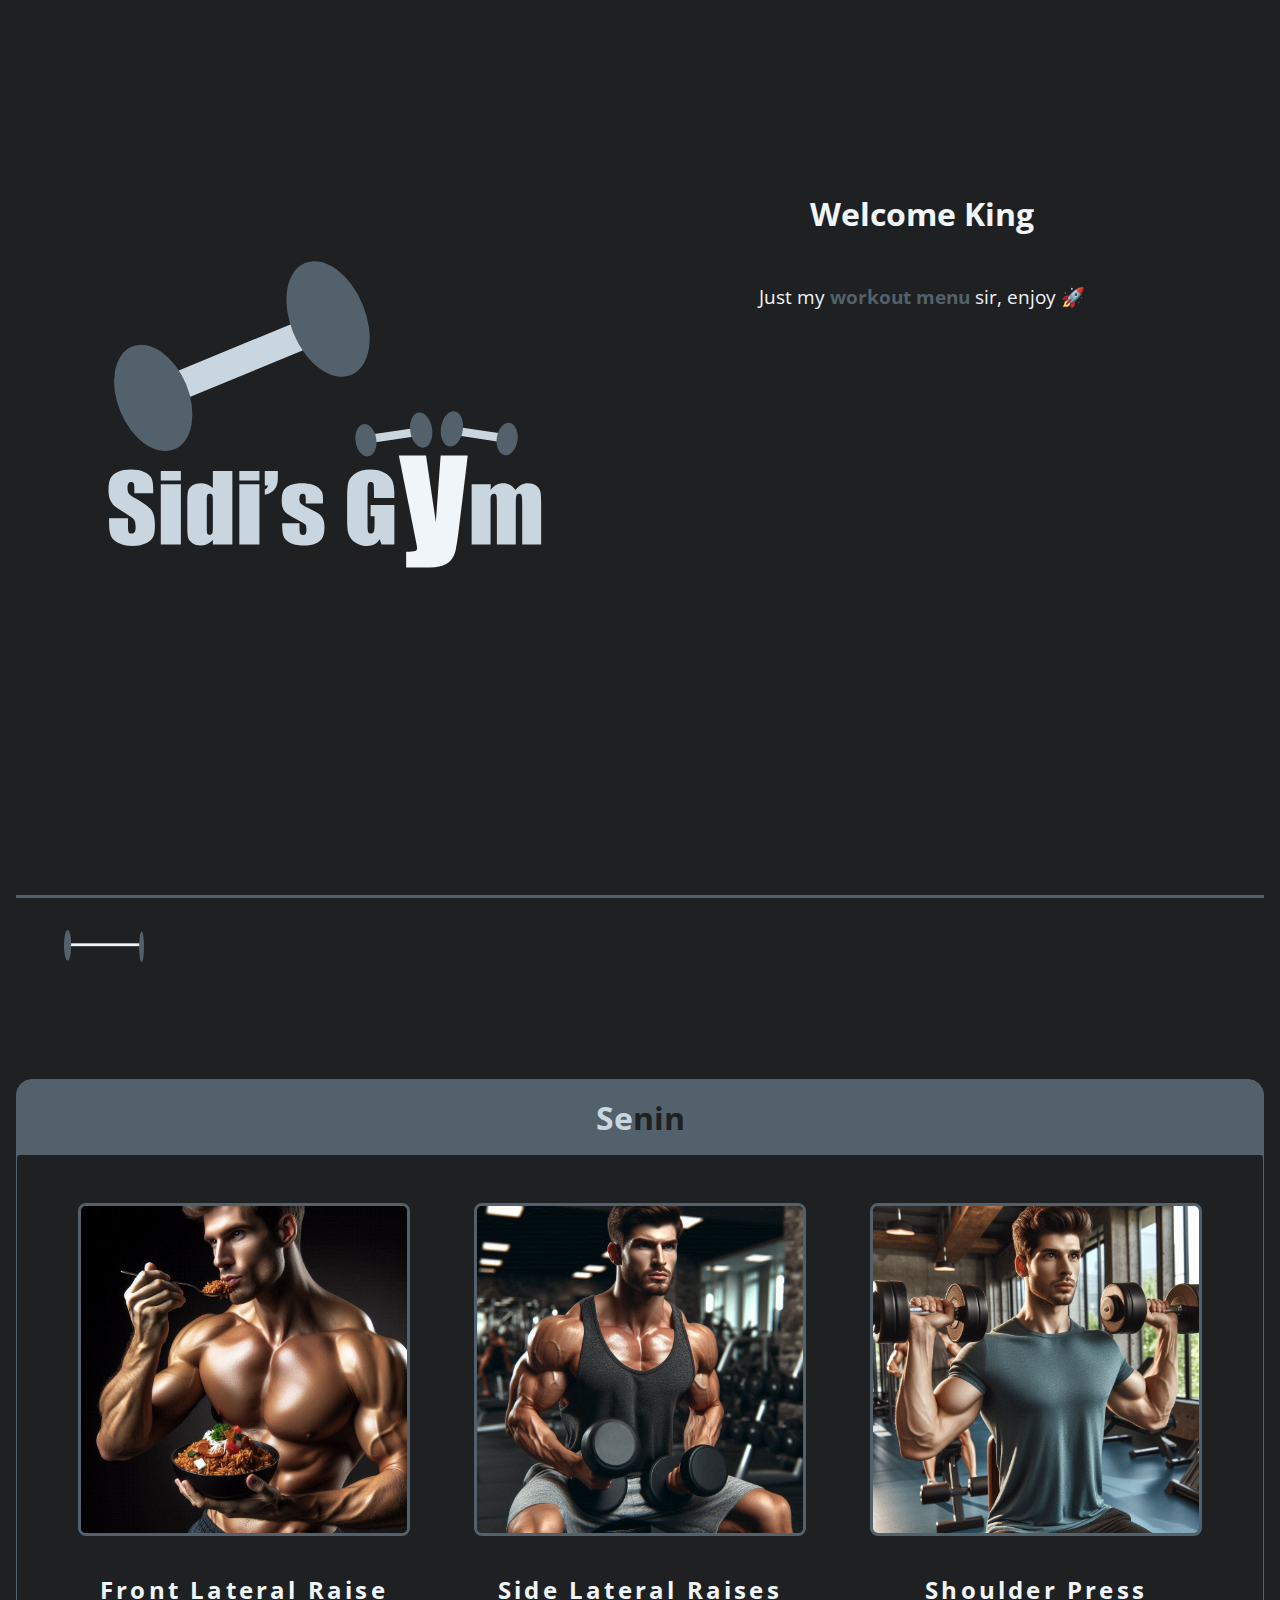
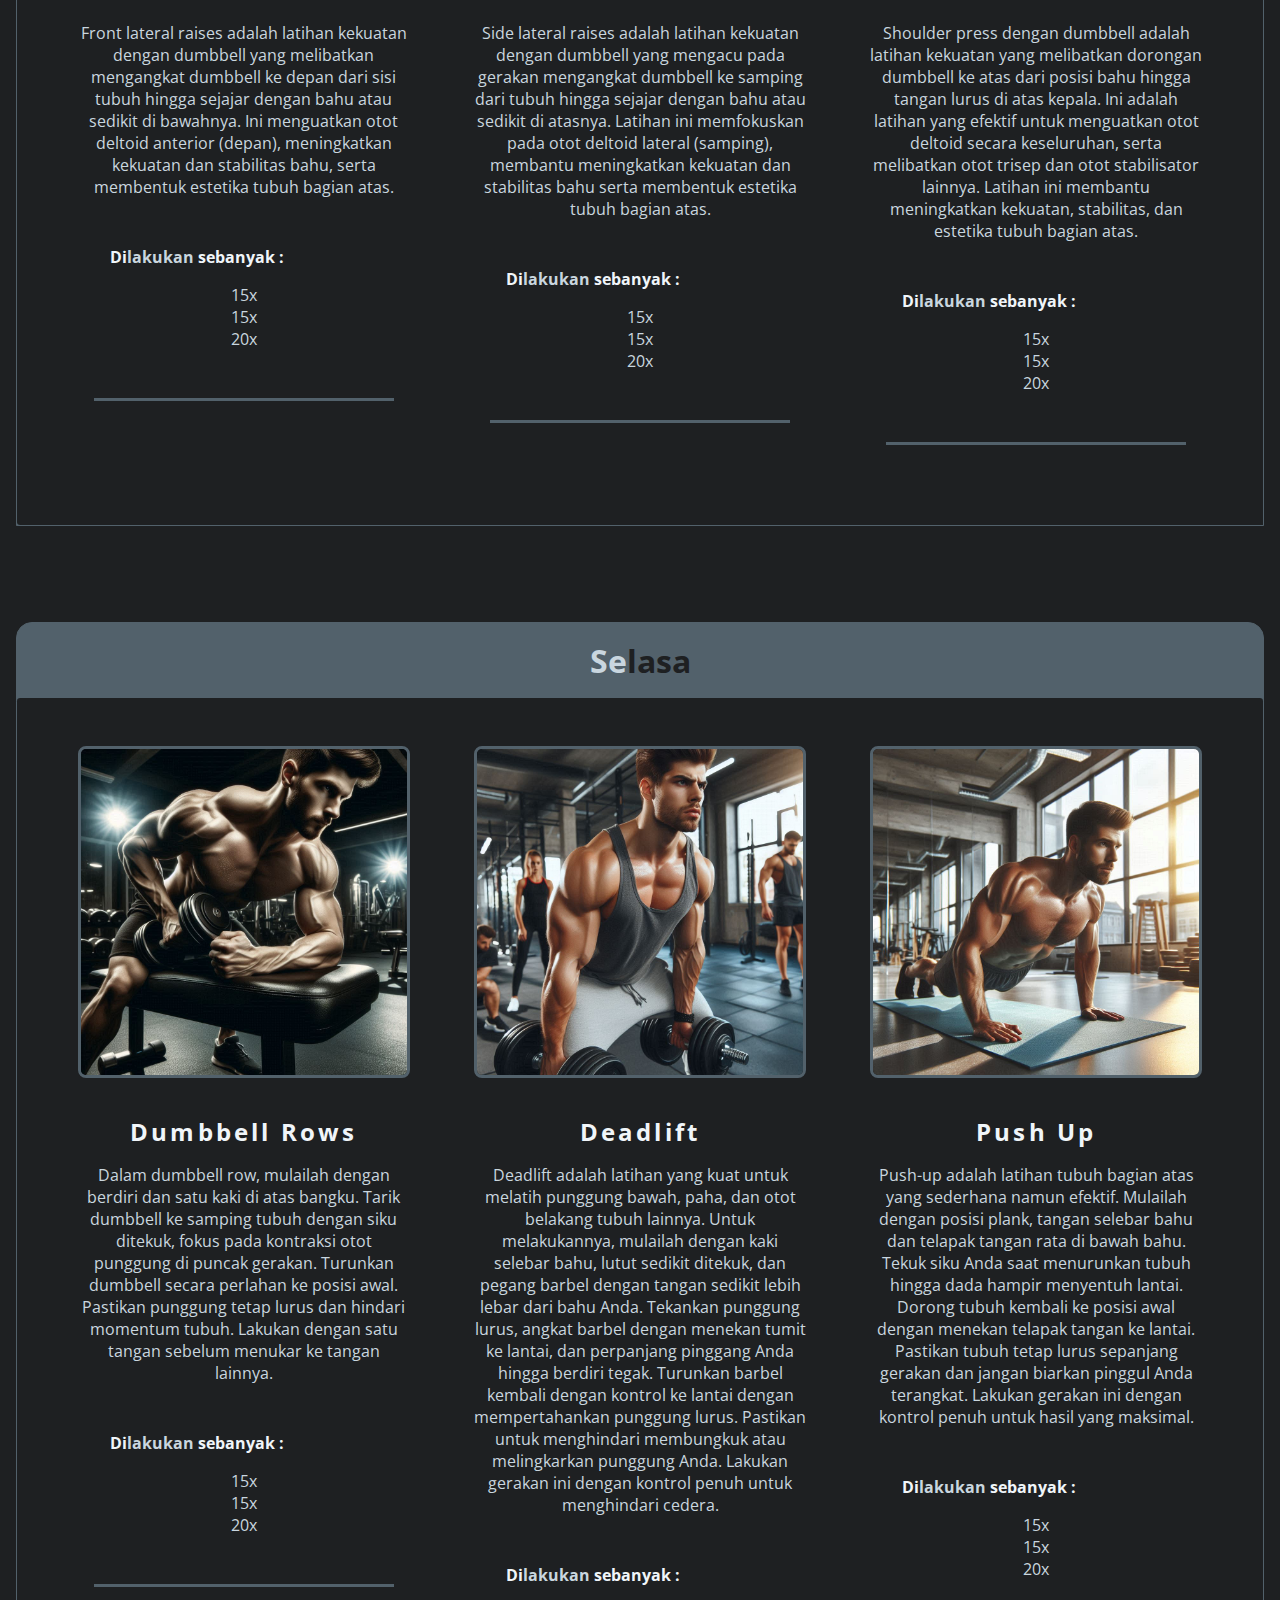
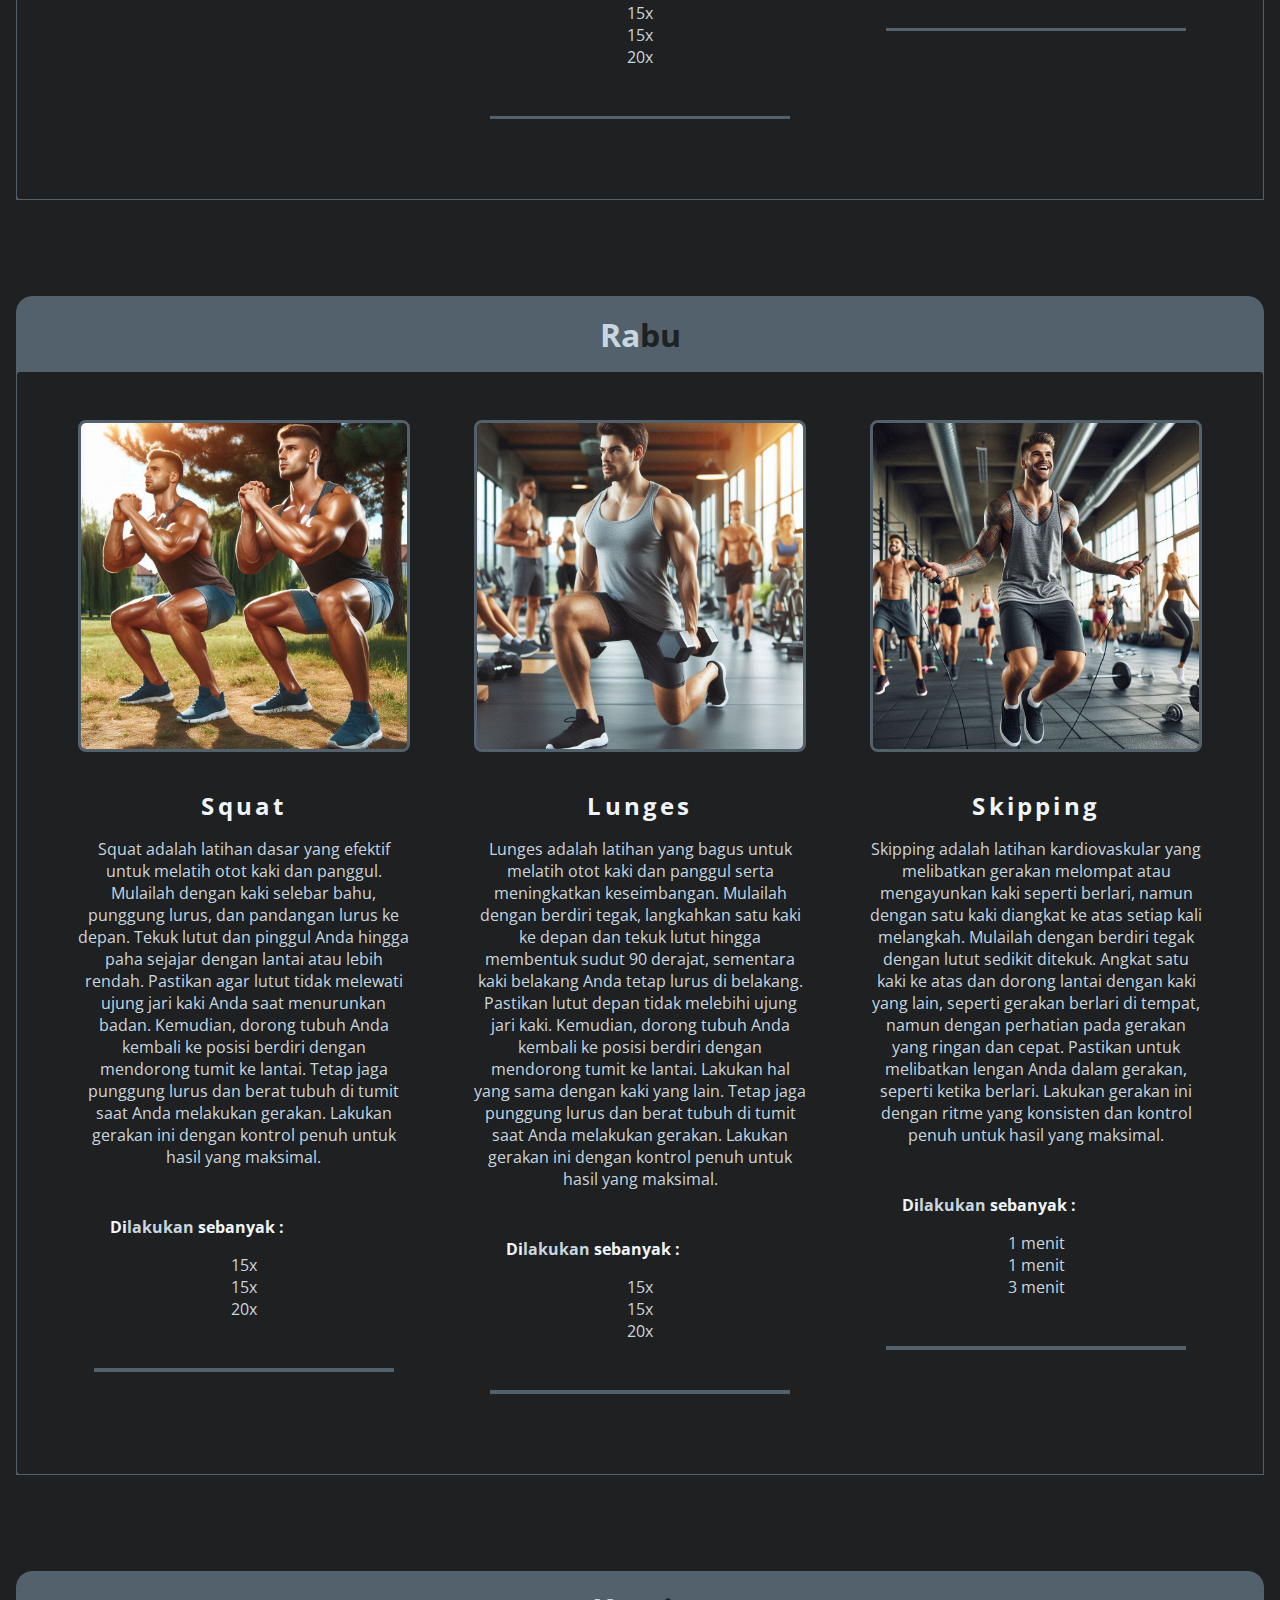
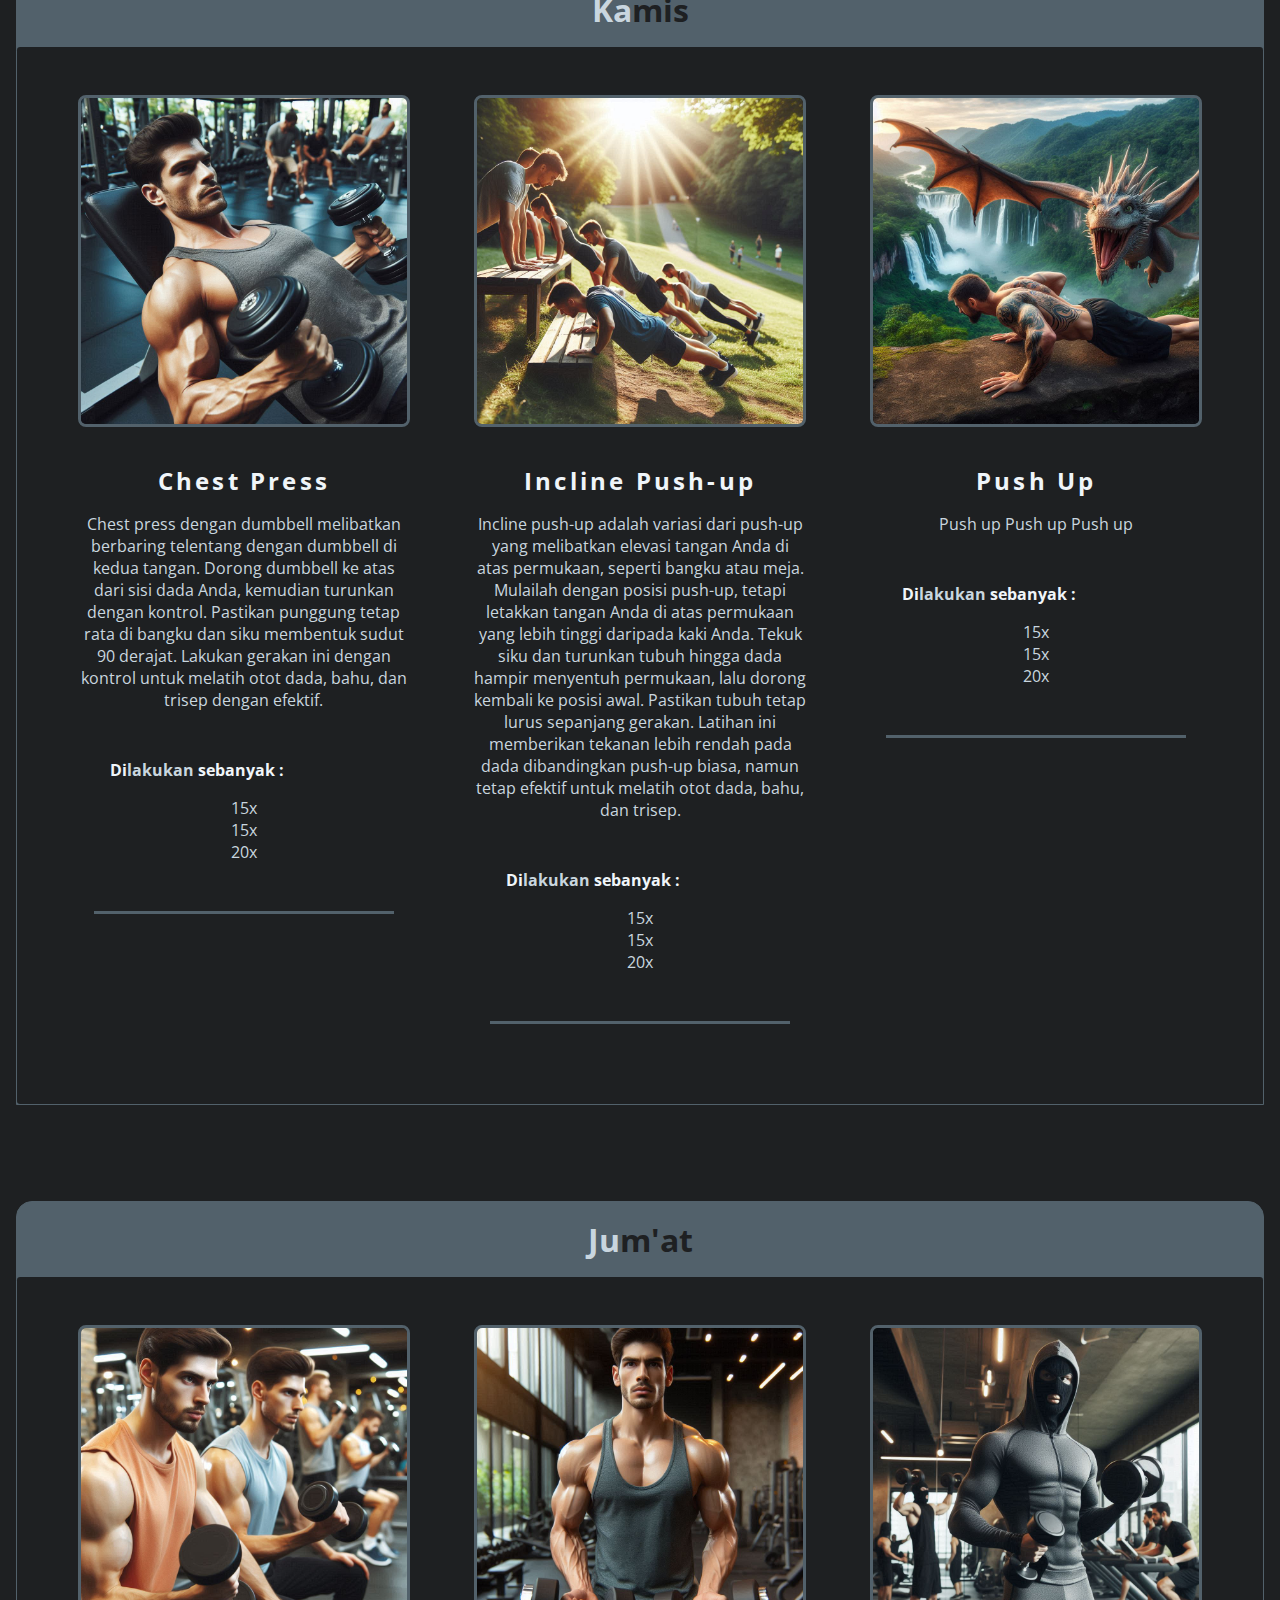
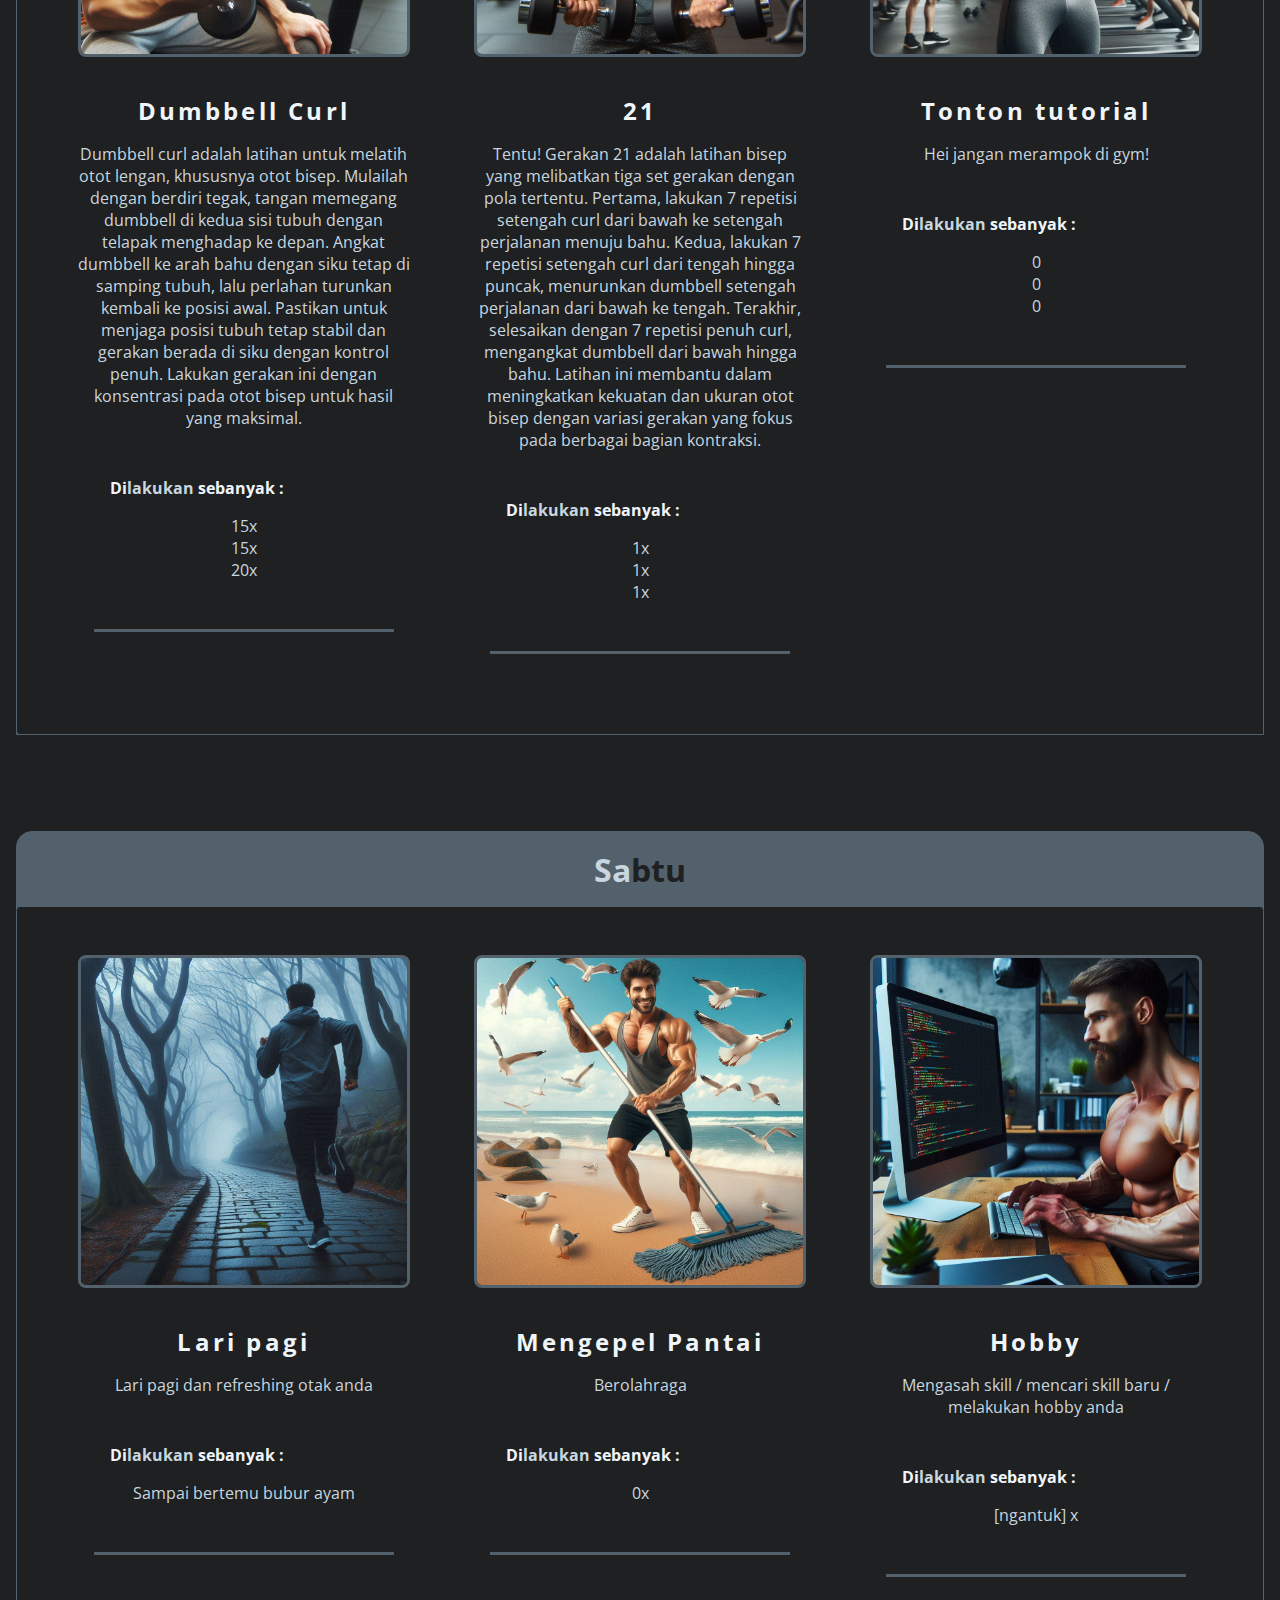
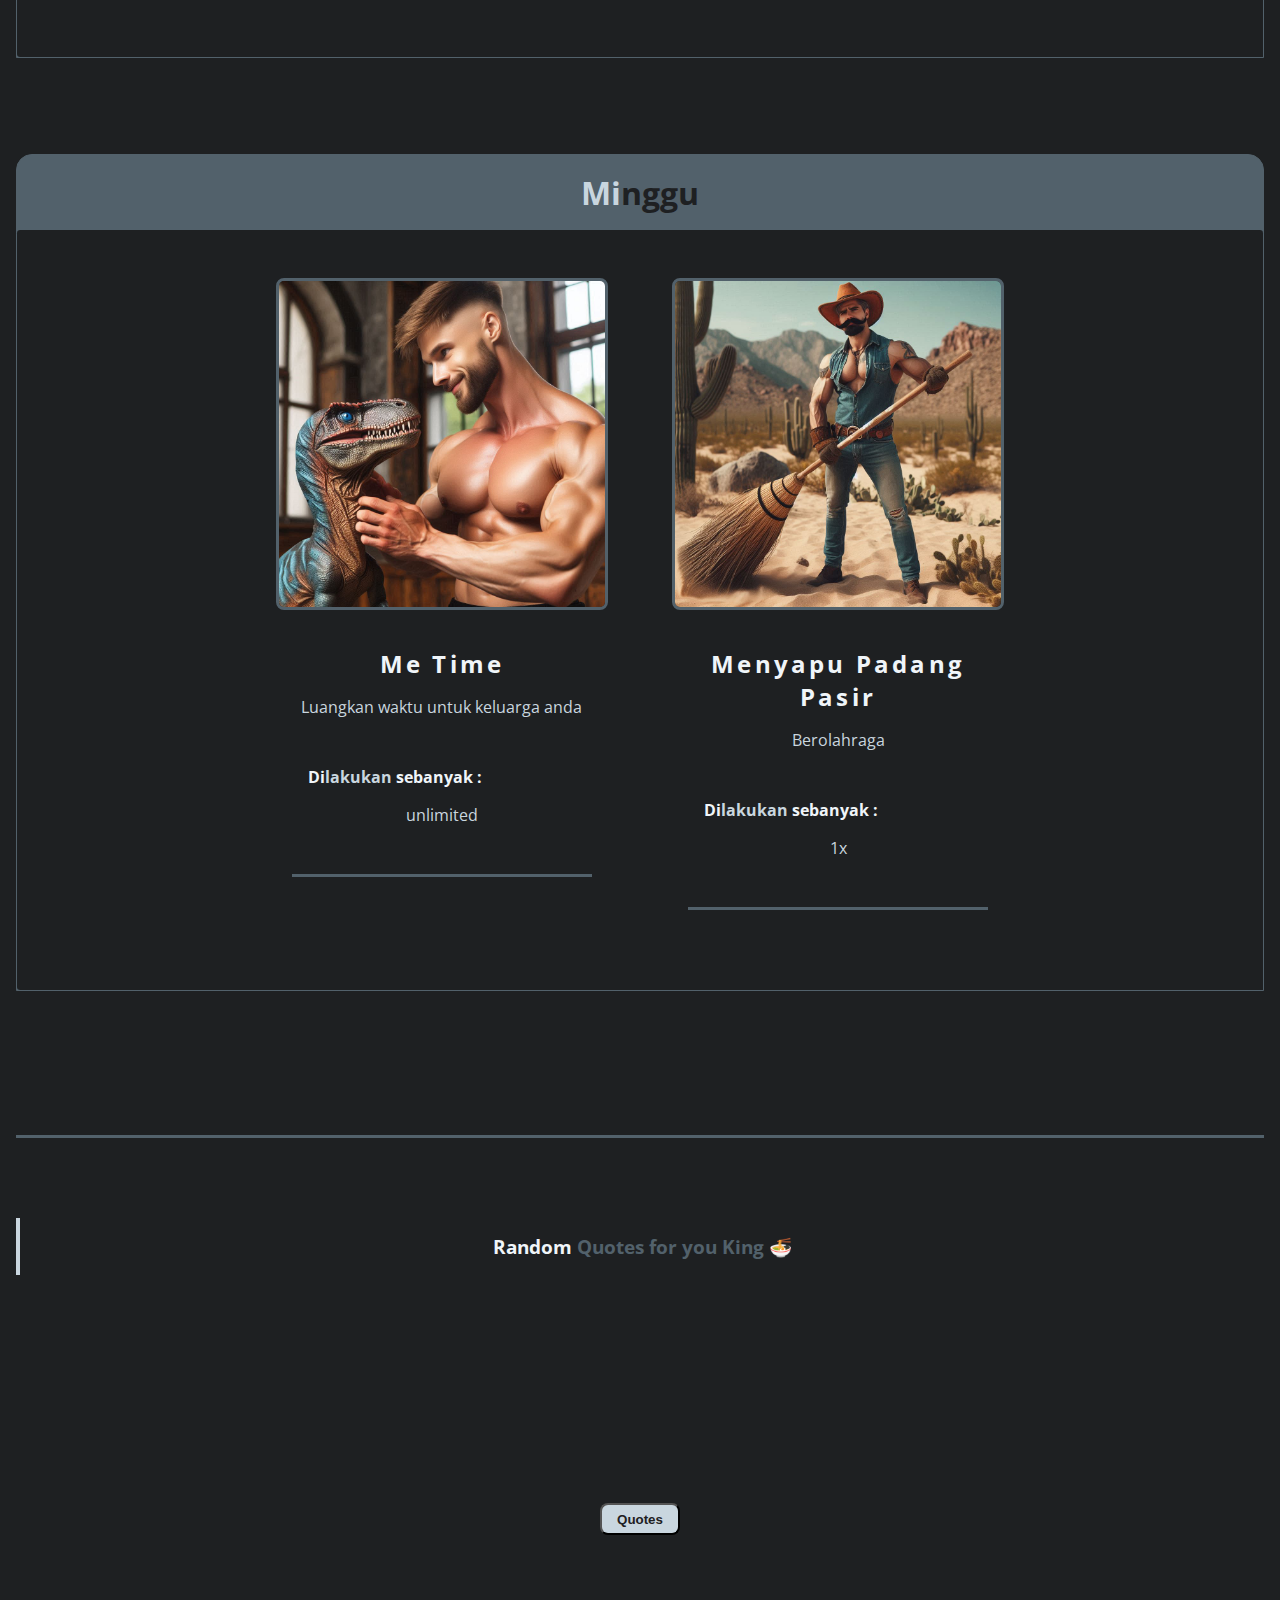
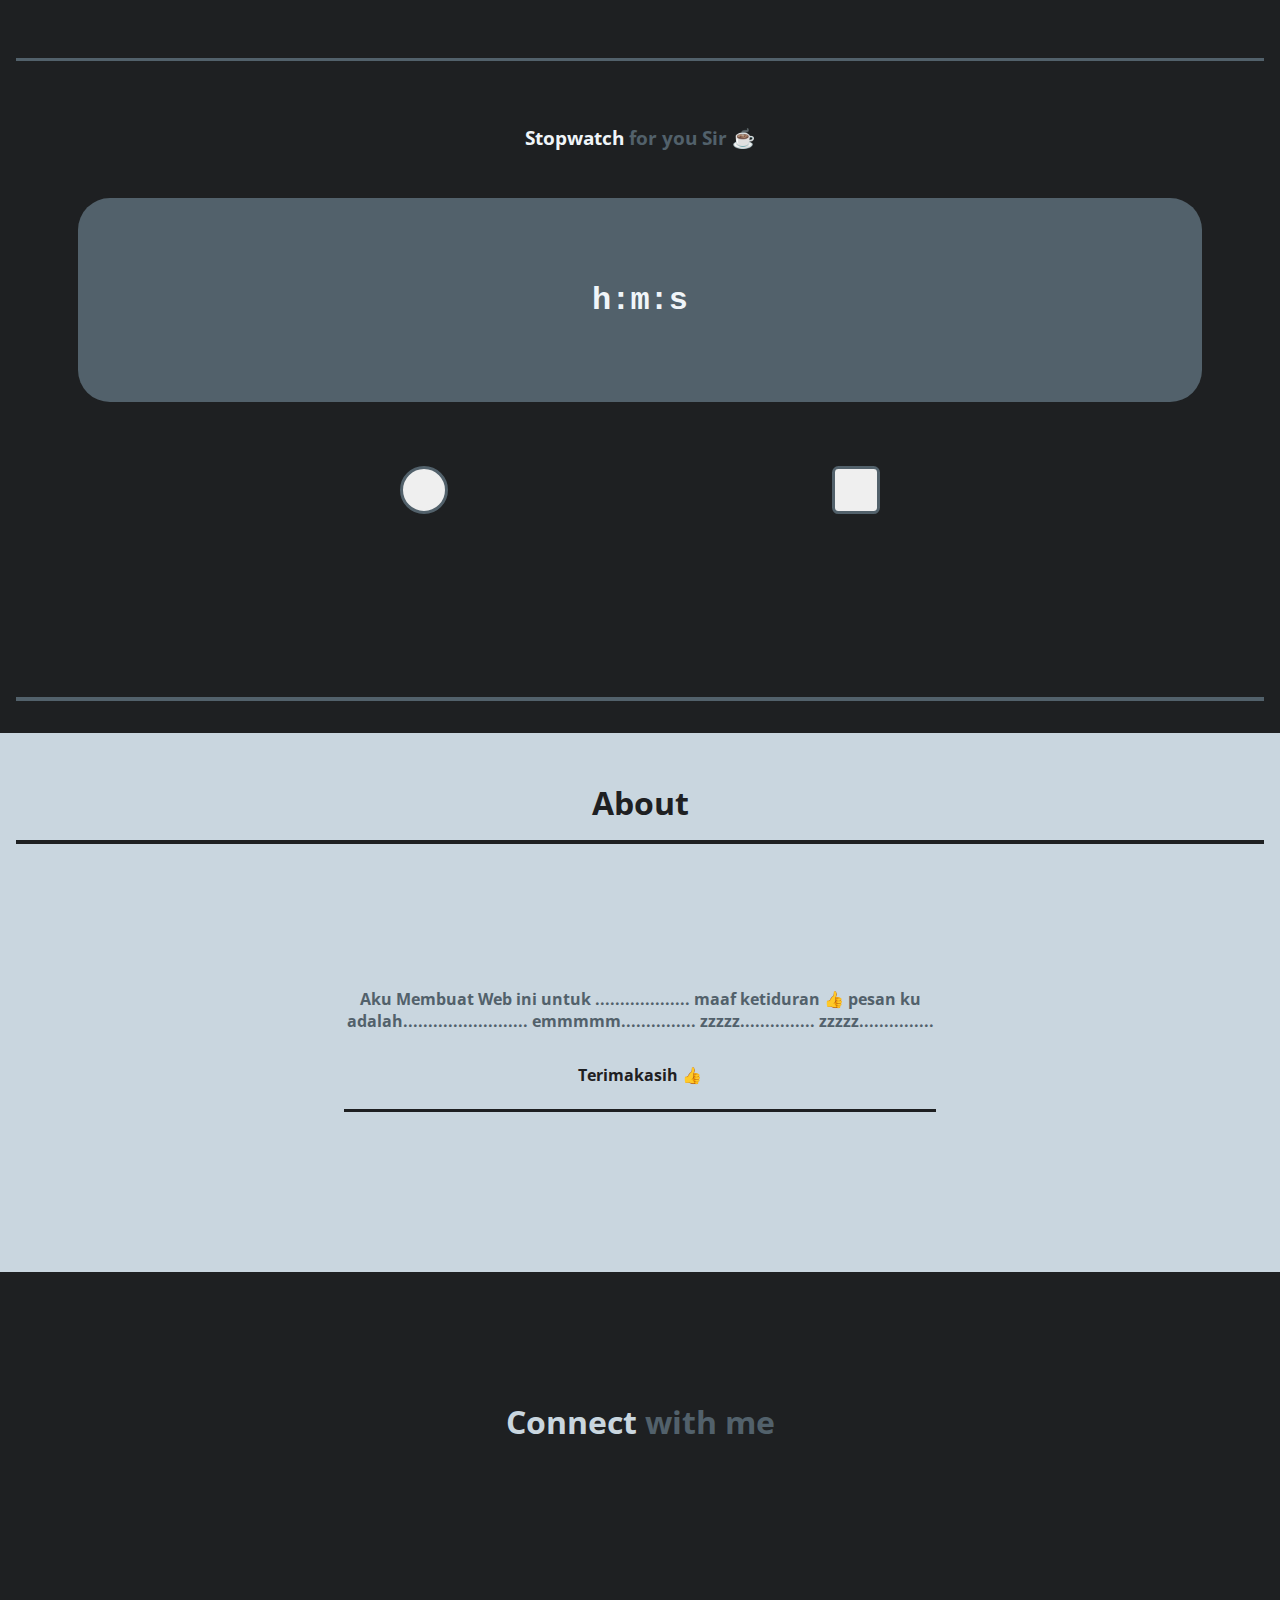
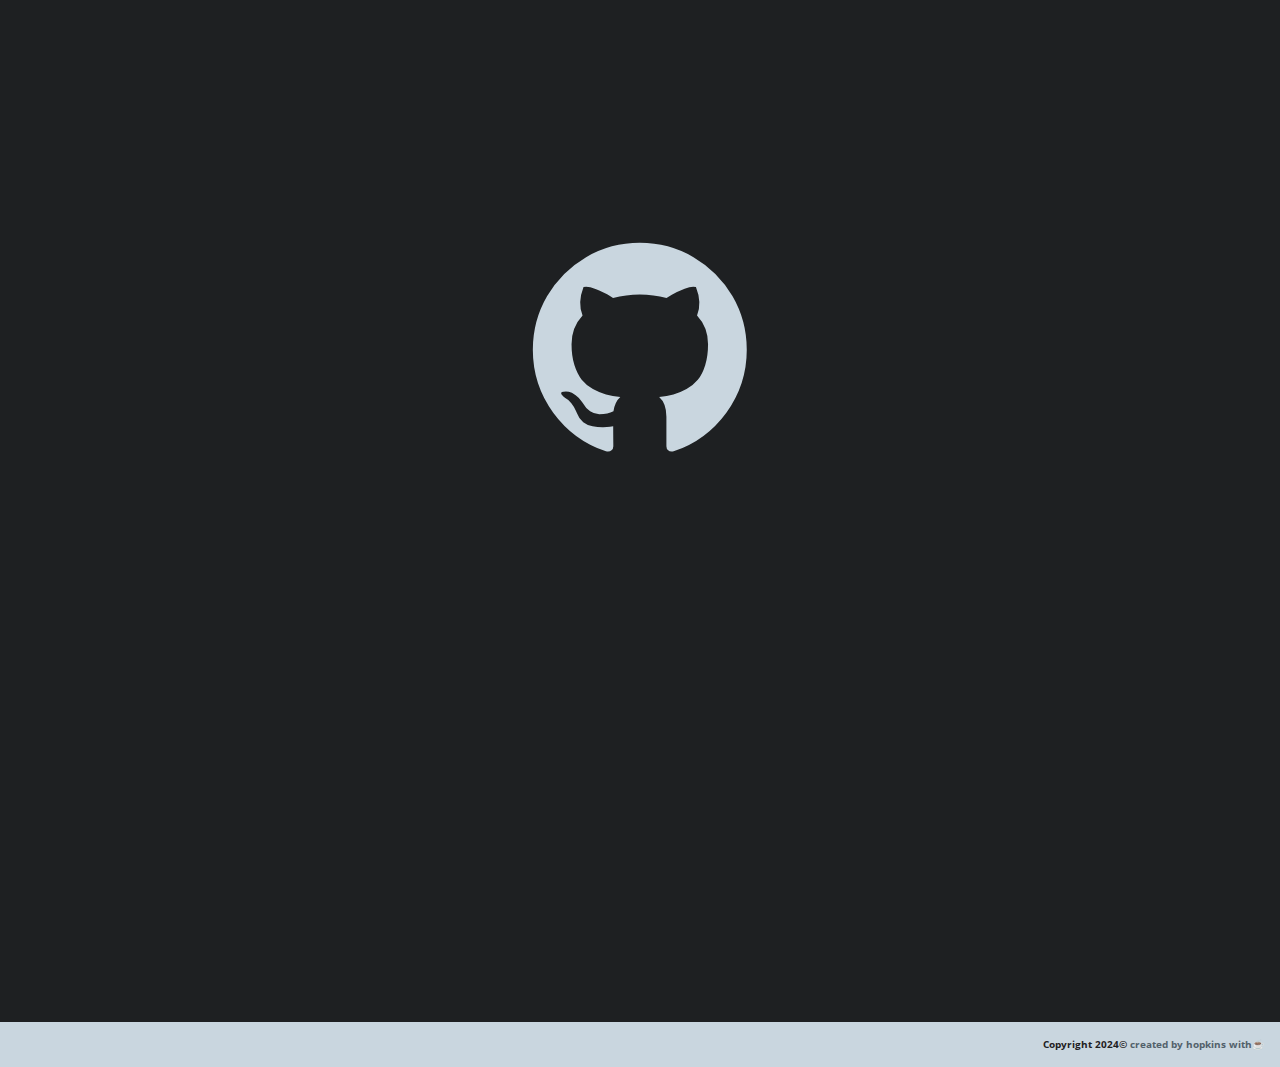
<file: view/index.html>
<!DOCTYPE html>
<html lang="en">
<head>
    <meta charset="UTF-8">
    <meta name="viewport" content="width=device-width, initial-scale=1.0">
    <title>Dashboard</title>
    <link rel="stylesheet" href="style.css">

    <link rel="preconnect" href="https://fonts.googleapis.com">
    <link rel="preconnect" href="https://fonts.gstatic.com" crossorigin>
    <link href="https://fonts.googleapis.com/css2?family=Gaegu:wght@300;400;700&family=Nunito:ital,wght@0,200..1000;1,200..1000&family=Open+Sans:ital,wght@0,300..800;1,300..800&display=swap" rel="stylesheet">
    
</head>
<body>

    <header class="">
        <div class="svg">
            <svg xmlns="http://www.w3.org/2000/svg" xml:space="preserve" version="1.1" style="shape-rendering:geometricPrecision; text-rendering:geometricPrecision; image-rendering:optimizeQuality; fill-rule:evenodd; clip-rule:evenodd"
            viewBox="0 0 21000000 29700000"
            xmlns:xlink="http://www.w3.org/1999/xlink">
            <defs>
            <style type="text/css">
                .fil1 {fill:#52616B}
                .fil0 {fill:#C9D6DF}
                .fil2 {fill:#C9D6DF;fill-rule:nonzero}
                .fil3 {fill:#F0F5F9;fill-rule:nonzero}
            </style>
            </defs>
            <g id="Layer_x0020_1">
            <metadata id="CorelCorpID_0Corel-Layer"/>
            <rect class="fil0" transform="matrix(0.815857 -0.336845 0.336845 0.815857 5.23877E+006 1.2761E+007)" width="6667500" height="1217090"/>
            <ellipse class="fil1" transform="matrix(0.815857 -0.336845 0.336845 0.815857 1.10712E+007 1.07319E+007)" rx="1587500" ry="2566460"/>
            <ellipse class="fil1" transform="matrix(0.815857 -0.336845 0.336845 0.815857 4.53337E+006 1.36839E+007)" rx="1508120" ry="2354790"/>
            <path class="fil2" d="M4533570 17249530l-707030 0 0 -203090c0,-94890 -9260,-155640 -27150,-181670 -17890,-26040 -47500,-38770 -89460,-38770 -45650,0 -80200,17360 -103650,52650 -23450,34720 -35170,87370 -35170,158540 0,91410 13580,160260 40110,206550 25910,45710 97480,101830 215320,167790 337470,189200 550320,344840 637930,465770 88220,120920 132020,315900 132020,584370 0,195560 -24670,339630 -73410,432780 -48740,92580 -142520,170110 -282570,232600 -139430,63060 -301690,94310 -487400,94310 -203590,0 -376950,-36460 -521320,-108780 -143750,-72320 -237530,-164320 -282570,-275990 -44410,-112240 -66620,-271350 -66620,-476750l0 -179940 707030 0 0 333840c0,102990 9870,168950 29610,198460 19750,29510 54900,43970 105500,43970 50580,0 88230,-18510 112900,-56120 24670,-37030 37020,-92580 37020,-165480 0,-161420 -23450,-267310 -70330,-316490 -48740,-49750 -167200,-133070 -355990,-249950 -188790,-117450 -313410,-203080 -375110,-256310 -61080,-53230 -112280,-126710 -152390,-220440 -40100,-93730 -60460,-213500 -60460,-359310 0,-210020 28380,-363930 85760,-461130 57380,-97200 149300,-173000 277010,-227960 127710,-54970 281330,-82160 462100,-82160 197430,0 365240,30080 504670,89680 138820,60170 230750,135390 275780,226800 45040,90840 67870,245320 67870,463450l0 108780z"/>
            <path id="1" class="fil2" d="M5566970 16416360l0 357570 -751460 0 0 -357570 751460 0zm0 496430l0 2249550 -751460 0 0 -2249550 751460 0z"/>
            <path id="2" class="fil2" d="M7491880 16416360l0 2745980 -729240 0 0 -163740c-70340,68850 -143750,119770 -220880,153900 -77730,34140 -158550,51500 -243080,51500 -113520,0 -212230,-27770 -295520,-83900 -83290,-56120 -136960,-120920 -160410,-194400 -23440,-73480 -35170,-193250 -35170,-359880l0 -1053610c0,-173000 11730,-295660 35170,-367990 23450,-72320 77740,-135960 162260,-190930 84530,-54970 185710,-82160 302930,-82160 90690,0 173360,15620 249250,46290 75270,30660 143750,76370 205450,138280l0 -639340 729240 0zm-729240 1062290c0,-82160 -7400,-137710 -22830,-166060 -15420,-28350 -45650,-42230 -90690,-42230 -44430,0 -74040,12730 -89470,38180 -15420,25460 -22820,82160 -22820,170110l0 1102210c0,91420 7400,151590 22200,180520 14820,28930 42580,43390 84530,43390 47510,0 79590,-16200 95010,-48600 16050,-31820 24070,-110510 24070,-236060l0 -1041460z"/>
            <path id="3" class="fil2" d="M8504300 16416360l0 357570 -751450 0 0 -357570 751450 0zm0 496430l0 2249550 -751450 0 0 -2249550 751450 0z"/>
            <path id="4" class="fil2" d="M9192830 16416360l0 245900c0,127870 -16040,233170 -48740,316490 -32090,82740 -88850,152750 -168420,210030 -80210,57280 -170280,96040 -271470,116290l0 -197880c72180,-37600 112900,-88520 122160,-152740l-122160 0 0 -538090 488630 0z"/>
            <path id="5" class="fil2" d="M10880830 17631400l-644110 0 0 -122090c0,-104140 -6160,-169520 -19120,-197300 -12330,-27770 -44420,-41650 -95010,-41650 -40720,0 -71570,12730 -91920,38180 -20370,25460 -30850,63650 -30850,114560 0,68860 4920,119770 15420,151590 9870,32400 40720,67700 91920,105890 50590,38760 155470,94880 314030,168360 211620,97210 349820,188620 415830,274830 66020,85640 99330,210610 99330,374350 0,183410 -25290,321700 -75880,414850 -50590,93150 -135110,165470 -253570,215810 -119070,50340 -261590,75220 -429400,75220 -185090,0 -344260,-27200 -475670,-81000 -132030,-54390 -222730,-127870 -272080,-220450 -49360,-92570 -74040,-232590 -74040,-420050l0 -108200 647810 0 0 141760c0,120340 8020,198450 24050,234900 16660,35880 48750,53810 96250,53810 51820,0 87610,-12150 107980,-36450 20350,-24300 30830,-75790 30830,-153320 0,-107620 -12950,-174740 -39480,-201930 -27760,-27200 -169050,-107620 -423850,-241270 -214090,-112830 -344880,-215240 -391770,-307810 -46880,-92000 -70330,-201350 -70330,-328060 0,-179940 25290,-312440 75890,-397490 50590,-85630 136350,-151590 257270,-197880 120920,-46290 261590,-69430 421390,-69430 159160,0 294280,19090 405330,56700 111670,38190 196810,87950 256650,150430 59240,61910 95630,119770 107970,173000 12950,53230 19130,136550 19130,249370l0 130770z"/>
            <path id="6" class="fil2" d="M13549780 17430050l-762550 0 0 -249370c0,-157380 -6790,-255740 -20980,-295080 -14190,-39930 -48120,-59600 -101180,-59600 -45660,0 -77120,16780 -93780,50920 -16660,33550 -24680,120920 -24680,260940l0 1316870c0,122660 8020,204240 24680,243000 16660,38770 49360,58440 98720,58440 54280,0 90690,-21990 110430,-65960 19130,-43970 29000,-130180 29000,-258050l0 -325170 -148070 0 0 -416580 888410 0 0 1471930 -479370 0 -70330 -196720c-51830,85050 -117220,148700 -195580,191510 -78970,42820 -172130,64230 -278860,64230 -127710,0 -246790,-28930 -358450,-87370 -111060,-58440 -195590,-130180 -252950,-216390 -58000,-85630 -93790,-175890 -108600,-270200 -14180,-94310 -21590,-236070 -21590,-424690l0 -815810c0,-262100 14810,-452450 45040,-571060 30230,-119190 116600,-227970 259130,-326910 142510,-98930 326980,-148110 553400,-148110 222720,0 407200,42810 554030,129020 146840,86210 243090,188040 287510,306070 44410,118610 66620,289880 66620,515530l0 118610z"/>
            <path id="7" class="fil2" d="M17157760 16912790l-11100 214080c56760,-85060 124010,-149280 202360,-191520 77740,-42810 167200,-64220 267140,-64220 194970,0 347970,85050 460260,255740 61070,-85060 130170,-149280 207300,-191520 77110,-42810 162250,-64220 256650,-64220 123390,0 226420,28350 307250,85050 81430,56130 133250,125560 156080,207720 22830,81580 34550,214650 34550,399220l0 1599220 -707030 0 0 -1466720c0,-192090 -6790,-310700 -20980,-356410 -13570,-45710 -45650,-68850 -96860,-68850 -51830,0 -85140,22560 -99940,67690 -15430,45130 -22830,164320 -22830,357570l0 1466720 -707030 0 0 -1429110c0,-220450 -5560,-352940 -17290,-396910 -11100,-43980 -43180,-65960 -95010,-65960 -32690,0 -59840,11570 -83290,34710 -22830,23150 -35160,51500 -37630,85050 -2470,32980 -3700,104150 -3700,212350l0 1559870 -707030 0 0 -2249550 718130 0z"/>
            <path class="fil3" d="M16294090 15833280l-320650 2660750c-51080,421860 -93640,709410 -127690,862640 -34060,153230 -90810,279980 -170260,379300 -78510,100260 -189180,173090 -330110,220390 -140940,47290 -367000,70940 -676310,70940l-678190 0 0 -590230c174040,0 285660,-8510 334840,-26480 50130,-17030 75670,-56760 75670,-117290 0,-30270 -23650,-157960 -69990,-384970l-612930 -3075050 1014920 0 367000 2486710 180670 -2486710 1013030 0z"/>
            <g id="_1140072707056">
            <rect class="fil0" transform="matrix(0.25555 -0.0385841 0.0385841 0.25555 1.26825E+007 1.50528E+007)" width="6667500" height="1217090"/>
            <ellipse class="fil1" transform="matrix(0.25555 -0.0385841 0.0385841 0.25555 1.45529E+007 1.48847E+007)" rx="1587500" ry="2566460"/>
            <ellipse class="fil1" transform="matrix(0.25555 -0.0385841 0.0385841 0.25555 1.24873E+007 1.52657E+007)" rx="1508120" ry="2354790"/>
            </g>
            <g id="_1140074396688">
            <rect class="fil0" transform="matrix(-0.25555 -0.0385841 -0.0385841 0.25555 1.75021E+007 1.50083E+007)" width="6667500" height="1217090"/>
            <ellipse class="fil1" transform="matrix(-0.25555 -0.0385841 -0.0385841 0.25555 1.57017E+007 1.48402E+007)" rx="1587500" ry="2566460"/>
            <ellipse class="fil1" transform="matrix(-0.25555 -0.0385841 -0.0385841 0.25555 1.77673E+007 1.52212E+007)" rx="1508120" ry="2354790"/>
            </g>
            </g>
            </svg>
        </div>
        <div class="headline">
            <h4>Welcome King</h4>
            <p>Just my <span>workout menu</span> sir, enjoy 🚀</p>
        </div>
    </header>
    
    <div class="contain-garis">
        <div class="garis"></div>
    </div>
    
    <img class="barbel" src="img/barbel.png" alt="barbel">
    
    <main class="container">
        <div class="section" id="senin">
            <h1 class="day">Se<span class="item">nin</span></h1>
            <div class="card">
                <div class="card-inside">
                    <img src="img/senin-1.jpeg" alt="gym" class="gambar">
                    <h2 class="nama-gerakan">Front Lateral Raise</h2>
                    <p class="description">Front lateral raises adalah latihan kekuatan dengan dumbbell yang melibatkan mengangkat dumbbell ke depan dari sisi tubuh hingga sejajar dengan bahu atau sedikit di bawahnya. Ini menguatkan otot deltoid anterior (depan), meningkatkan kekuatan dan stabilitas bahu, serta membentuk estetika tubuh bagian atas.</p>
                    <ul class="sets">
                        <p class="set">Di<span class="abu">lakukan</span> sebanyak :</p>
                        <li class="rep">15x</li>
                        <li class="rep">15x</li>
                        <li class="rep">20x</li>
                    </ul>
                    <div class="contain-garis">
                        <div class="garis"></div>
                    </div>
                </div>
                
               <div class="card-inside">
                    <img src="img/senin-2.jpeg" alt="gym" class="gambar">
                    <h2 class="nama-gerakan">Side Lateral Raises</h2>
                    <p class="description">Side lateral raises adalah latihan kekuatan dengan dumbbell yang mengacu pada gerakan mengangkat dumbbell ke samping dari tubuh hingga sejajar dengan bahu atau sedikit di atasnya. Latihan ini memfokuskan pada otot deltoid lateral (samping), membantu meningkatkan kekuatan dan stabilitas bahu serta membentuk estetika tubuh bagian atas.</p>
                    <ul class="sets">
                        <p class="set">Di<span class="abu">lakukan</span> sebanyak :</p>
                        <li class="rep">15x</li>
                        <li class="rep">15x</li>
                        <li class="rep">20x</li>
                    </ul>
                    <div class="contain-garis">
                        <div class="garis"></div>
                    </div>
               </div>

               <div class="card-inside">
                    <img src="img/senin-3.jpeg" alt="gym" class="gambar">
                    <h2 class="nama-gerakan">Shoulder Press</h2>
                    <p class="description">Shoulder press dengan dumbbell adalah latihan kekuatan yang melibatkan dorongan dumbbell ke atas dari posisi bahu hingga tangan lurus di atas kepala. Ini adalah latihan yang efektif untuk menguatkan otot deltoid secara keseluruhan, serta melibatkan otot trisep dan otot stabilisator lainnya. Latihan ini membantu meningkatkan kekuatan, stabilitas, dan estetika tubuh bagian atas.</p>
                    <ul class="sets">
                        <p class="set">Di<span class="abu">lakukan</span> sebanyak :</p>
                        <li class="rep">15x</li>
                        <li class="rep">15x</li>
                        <li class="rep">20x</li>
                    </ul>
                    <div class="contain-garis">
                        <div class="garis"></div>
                    </div>
               </div>
            </div>
        </div>

        <div class="section" id="selasa">
            <h1 class="day">Se<span class="item">lasa</span></h1>
            <div class="card">
                <div class="card-inside">
                    <img src="img/selasa-1.jpeg" alt="gym" class="gambar">
                    <h2 class="nama-gerakan">Dumbbell Rows</h2>
                    <p class="description">Dalam dumbbell row, mulailah dengan berdiri dan satu kaki di atas bangku. Tarik dumbbell ke samping tubuh dengan siku ditekuk, fokus pada kontraksi otot punggung di puncak gerakan. Turunkan dumbbell secara perlahan ke posisi awal. Pastikan punggung tetap lurus dan hindari momentum tubuh. Lakukan dengan satu tangan sebelum menukar ke tangan lainnya.</p>
                    <ul class="sets">
                        <p class="set">Di<span class="abu">lakukan</span> sebanyak :</p>
                        <li class="rep">15x</li>
                        <li class="rep">15x</li>
                        <li class="rep">20x</li>
                    </ul>
                    <div class="contain-garis">
                        <div class="garis"></div>
                    </div>
                </div>

                <div class="card-inside">
                    <img src="img/selasa-2.jpeg" alt="gym" class="gambar">
                    <h2 class="nama-gerakan">Deadlift</h2>
                    <p class="description">Deadlift adalah latihan yang kuat untuk melatih punggung bawah, paha, dan otot belakang tubuh lainnya. Untuk melakukannya, mulailah dengan kaki selebar bahu, lutut sedikit ditekuk, dan pegang barbel dengan tangan sedikit lebih lebar dari bahu Anda. Tekankan punggung lurus, angkat barbel dengan menekan tumit ke lantai, dan perpanjang pinggang Anda hingga berdiri tegak. Turunkan barbel kembali dengan kontrol ke lantai dengan mempertahankan punggung lurus. Pastikan untuk menghindari membungkuk atau melingkarkan punggung Anda. Lakukan gerakan ini dengan kontrol penuh untuk menghindari cedera.</p>
                    <ul class="sets">
                        <p class="set">Di<span class="abu">lakukan</span> sebanyak :</p>
                        <li class="rep">15x</li>
                        <li class="rep">15x</li>
                        <li class="rep">20x</li>
                    </ul>
                    <div class="contain-garis">
                        <div class="garis"></div>
                    </div>
                </div>

                <div class="card-inside">
                    <img src="img/selasa-3.jpeg" alt="gym" class="gambar">
                    <h2 class="nama-gerakan">Push Up</h2>
                    <p class="description">Push-up adalah latihan tubuh bagian atas yang sederhana namun efektif. Mulailah dengan posisi plank, tangan selebar bahu dan telapak tangan rata di bawah bahu. Tekuk siku Anda saat menurunkan tubuh hingga dada hampir menyentuh lantai. Dorong tubuh kembali ke posisi awal dengan menekan telapak tangan ke lantai. Pastikan tubuh tetap lurus sepanjang gerakan dan jangan biarkan pinggul Anda terangkat. Lakukan gerakan ini dengan kontrol penuh untuk hasil yang maksimal.</p>
                    <ul class="sets">
                        <p class="set">Di<span class="abu">lakukan</span> sebanyak :</p>
                        <li class="rep">15x</li>
                        <li class="rep">15x</li>
                        <li class="rep">20x</li>
                    </ul>
                    <div class="contain-garis">
                        <div class="garis"></div>
                    </div>
                </div>
               
            </div>
        </div>

        <div class="section" id="rabu">
            <h1 class="day">Ra<span class="item">bu</span></h1>
            <div class="card">
                <div class="card-inside">
                    <img src="img/rabu-1.jpeg" alt="gym" class="gambar">
                    <h2 class="nama-gerakan">Squat</h2>
                    <p class="description">Squat adalah latihan dasar yang efektif untuk melatih otot kaki dan panggul. Mulailah dengan kaki selebar bahu, punggung lurus, dan pandangan lurus ke depan. Tekuk lutut dan pinggul Anda hingga paha sejajar dengan lantai atau lebih rendah. Pastikan agar lutut tidak melewati ujung jari kaki Anda saat menurunkan badan. Kemudian, dorong tubuh Anda kembali ke posisi berdiri dengan mendorong tumit ke lantai. Tetap jaga punggung lurus dan berat tubuh di tumit saat Anda melakukan gerakan. Lakukan gerakan ini dengan kontrol penuh untuk hasil yang maksimal.</p>
                    <ul class="sets">
                        <p class="set">Di<span class="abu">lakukan</span> sebanyak :</p>
                        <li class="rep">15x</li>
                        <li class="rep">15x</li>
                        <li class="rep">20x</li>
                    </ul>
                    <div class="contain-garis">
                        <div class="garis"></div>
                    </div>
                </div>

                <div class="card-inside">
                    <img src="img/rabu-2.jpeg" alt="gym" class="gambar">
                    <h2 class="nama-gerakan">Lunges</h2>
                    <p class="description">Lunges adalah latihan yang bagus untuk melatih otot kaki dan panggul serta meningkatkan keseimbangan. Mulailah dengan berdiri tegak, langkahkan satu kaki ke depan dan tekuk lutut hingga membentuk sudut 90 derajat, sementara kaki belakang Anda tetap lurus di belakang. Pastikan lutut depan tidak melebihi ujung jari kaki. Kemudian, dorong tubuh Anda kembali ke posisi berdiri dengan mendorong tumit ke lantai. Lakukan hal yang sama dengan kaki yang lain. Tetap jaga punggung lurus dan berat tubuh di tumit saat Anda melakukan gerakan. Lakukan gerakan ini dengan kontrol penuh untuk hasil yang maksimal.</p>
                    <ul class="sets">
                        <p class="set">Di<span class="abu">lakukan</span> sebanyak :</p>
                        <li class="rep">15x</li>
                        <li class="rep">15x</li>
                        <li class="rep">20x</li>
                    </ul>
                    <div class="contain-garis">
                        <div class="garis"></div>
                    </div>
                </div>

                <div class="card-inside">
                    <img src="img/rabu-3.jpeg" alt="gym" class="gambar">
                    <h2 class="nama-gerakan">Skipping</h2>
                    <p class="description">Skipping adalah latihan kardiovaskular yang melibatkan gerakan melompat atau mengayunkan kaki seperti berlari, namun dengan satu kaki diangkat ke atas setiap kali melangkah. Mulailah dengan berdiri tegak dengan lutut sedikit ditekuk. Angkat satu kaki ke atas dan dorong lantai dengan kaki yang lain, seperti gerakan berlari di tempat, namun dengan perhatian pada gerakan yang ringan dan cepat. Pastikan untuk melibatkan lengan Anda dalam gerakan, seperti ketika berlari. Lakukan gerakan ini dengan ritme yang konsisten dan kontrol penuh untuk hasil yang maksimal.</p>
                    <ul class="sets">
                        <p class="set">Di<span class="abu">lakukan</span> sebanyak :</p>
                        <li class="rep">1 menit</li>
                        <li class="rep">1 menit</li>
                        <li class="rep">3 menit</li>
                    </ul>
                    <div class="contain-garis">
                        <div class="garis"></div>
                    </div>
                </div>
               
            </div>
        </div>

        <div class="section" id="kamis">
            <h1 class="day">Ka<span class="item">mis</span></h1>
            <div class="card">
                <div class="card-inside">
                    <img src="img/kamis-1.jpeg" alt="gym" class="gambar">
                    <h2 class="nama-gerakan">Chest Press</h2>
                    <p class="description">Chest press dengan dumbbell melibatkan berbaring telentang dengan dumbbell di kedua tangan. Dorong dumbbell ke atas dari sisi dada Anda, kemudian turunkan dengan kontrol. Pastikan punggung tetap rata di bangku dan siku membentuk sudut 90 derajat. Lakukan gerakan ini dengan kontrol untuk melatih otot dada, bahu, dan trisep dengan efektif.</p>
                    <ul class="sets">
                        <p class="set">Di<span class="abu">lakukan</span> sebanyak :</p>
                        <li class="rep">15x</li>
                        <li class="rep">15x</li>
                        <li class="rep">20x</li>
                    </ul>
                    <div class="contain-garis">
                        <div class="garis"></div>
                    </div>
                </div>
                
                <div class="card-inside">
                    <img src="img/kamis-2.jpeg" alt="gym" class="gambar">
                    <h2 class="nama-gerakan">Incline Push-up</h2>
                    <p class="description">Incline push-up adalah variasi dari push-up yang melibatkan elevasi tangan Anda di atas permukaan, seperti bangku atau meja. Mulailah dengan posisi push-up, tetapi letakkan tangan Anda di atas permukaan yang lebih tinggi daripada kaki Anda. Tekuk siku dan turunkan tubuh hingga dada hampir menyentuh permukaan, lalu dorong kembali ke posisi awal. Pastikan tubuh tetap lurus sepanjang gerakan. Latihan ini memberikan tekanan lebih rendah pada dada dibandingkan push-up biasa, namun tetap efektif untuk melatih otot dada, bahu, dan trisep.</p>
                    <ul class="sets">
                        <p class="set">Di<span class="abu">lakukan</span> sebanyak :</p>
                        <li class="rep">15x</li>
                        <li class="rep">15x</li>
                        <li class="rep">20x</li>
                    </ul>
                    <div class="contain-garis">
                        <div class="garis"></div>
                    </div>
                </div>

                <div class="card-inside">
                    <img src="img/kamis-3.jpeg" alt="gym" class="gambar">
                    <h2 class="nama-gerakan">Push Up </h2>
                    <p class="description">Push up Push up Push up</p>
                    <ul class="sets">
                        <p class="set">Di<span class="abu">lakukan</span> sebanyak :</p>
                        <li class="rep">15x</li>
                        <li class="rep">15x</li>
                        <li class="rep">20x</li>
                    </ul>
                    <div class="contain-garis">
                        <div class="garis"></div>
                    </div>
                </div>

            </div>
        </div>

        <div class="section" id="jumat">
            <h1 class="day">Ju<span class="item">m'at</span></h1>
            <div class="card">
               <div class="card-inside">
                    <img src="img/jumat-1.jpeg" alt="gym" class="gambar">
                    <h2 class="nama-gerakan">Dumbbell Curl</h2>
                    <p class="description">Dumbbell curl adalah latihan untuk melatih otot lengan, khususnya otot bisep. Mulailah dengan berdiri tegak, tangan memegang dumbbell di kedua sisi tubuh dengan telapak menghadap ke depan. Angkat dumbbell ke arah bahu dengan siku tetap di samping tubuh, lalu perlahan turunkan kembali ke posisi awal. Pastikan untuk menjaga posisi tubuh tetap stabil dan gerakan berada di siku dengan kontrol penuh. Lakukan gerakan ini dengan konsentrasi pada otot bisep untuk hasil yang maksimal.</p>
                    <ul class="sets">
                        <p class="set">Di<span class="abu">lakukan</span> sebanyak :</p>
                        <li class="rep">15x</li>
                        <li class="rep">15x</li>
                        <li class="rep">20x</li>
                    </ul>
                    <div class="contain-garis">
                        <div class="garis"></div>
                    </div>
               </div>

               <div class="card-inside">
                    <img src="img/jumat-2.jpeg" alt="gym" class="gambar">
                    <h2 class="nama-gerakan">21</h2>
                    <p class="description">Tentu! Gerakan 21 adalah latihan bisep yang melibatkan tiga set gerakan dengan pola tertentu. Pertama, lakukan 7 repetisi setengah curl dari bawah ke setengah perjalanan menuju bahu. Kedua, lakukan 7 repetisi setengah curl dari tengah hingga puncak, menurunkan dumbbell setengah perjalanan dari bawah ke tengah. Terakhir, selesaikan dengan 7 repetisi penuh curl, mengangkat dumbbell dari bawah hingga bahu. Latihan ini membantu dalam meningkatkan kekuatan dan ukuran otot bisep dengan variasi gerakan yang fokus pada berbagai bagian kontraksi.</p>
                    <ul class="sets">
                        <p class="set">Di<span class="abu">lakukan</span> sebanyak :</p>
                        <li class="rep">1x</li>
                        <li class="rep">1x</li>
                        <li class="rep">1x</li>
                    </ul>
                    <div class="contain-garis">
                        <div class="garis"></div>
                    </div>
               </div>

               <div class="card-inside">
                    <img src="img/jumat-3.jpeg" alt="gym" class="gambar">
                    <h2 class="nama-gerakan">Tonton tutorial</h2>
                    <p class="description">Hei jangan merampok di gym!</p>
                    <ul class="sets">
                        <p class="set">Di<span class="abu">lakukan</span> sebanyak :</p>
                        <li class="rep">0</li>
                        <li class="rep">0</li>
                        <li class="rep">0</li>
                    </ul>
                    <div class="contain-garis">
                        <div class="garis"></div>
                    </div>
               </div>
              
            </div>
        </div>

        <div class="section" id="sabtu">
            <h1 class="day">Sa<span class="item">btu</span></h1>
            <div class="card">
               <div class="card-inside">
                    <img src="img/sabtu-1.jpeg" alt="gym" class="gambar">
                    <h2 class="nama-gerakan">Lari pagi</h2>
                    <p class="description">Lari pagi dan refreshing otak anda</p>
                    <ul class="sets">
                        <p class="set">Di<span class="abu">lakukan</span> sebanyak :</p>
                        <li class="rep">Sampai bertemu bubur ayam</li>
                    </ul>
                    <div class="contain-garis">
                        <div class="garis"></div>
                    </div>
               </div>

               <div class="card-inside">
                    <img src="img/sabtu-2.jpeg" alt="gym" class="gambar">
                    <h2 class="nama-gerakan">Mengepel Pantai</h2>
                    <p class="description">Berolahraga</p>
                    <ul class="sets">
                        <p class="set">Di<span class="abu">lakukan</span> sebanyak :</p>
                        <li class="rep">0x</li>
                    </ul>
                    <div class="contain-garis">
                        <div class="garis"></div>
                    </div>
               </div>

               <div class="card-inside">     
                    <img src="img/sabtu-3.jpeg" alt="gym" class="gambar">
                    <h2 class="nama-gerakan">Hobby</h2>
                    <p class="description">Mengasah skill / mencari skill baru / melakukan hobby anda</p>
                    <ul class="sets">
                        <p class="set">Di<span class="abu">lakukan</span> sebanyak :</p>
                        <li class="rep">[ngantuk] x</li>
                    </ul>
                    <div class="contain-garis">
                        <div class="garis"></div>
                    </div>
               </div>

            </div>
        </div>

        <div class="section" id="minggu">
            <h1 class="day">Mi<span class="item">nggu</span></h1>
            <div class="card">
                <div class="card-inside">
                    <img src="img/minggu-1.jpeg" alt="gym" class="gambar">
                    <h2 class="nama-gerakan">Me Time</h2>
                    <p class="description">Luangkan waktu untuk keluarga anda</p>
                    <ul class="sets">
                        <p class="set">Di<span class="abu">lakukan</span> sebanyak :</p>
                        <li class="rep">unlimited</li>
                    </ul>
                    <div class="contain-garis">
                        <div class="garis"></div>
                    </div>
                </div>


                <div class="card-inside">
                    <img src="img/minggu-2.jpeg" alt="gym" class="gambar">
                    <h2 class="nama-gerakan">Menyapu Padang Pasir</h2>
                    <p class="description">Berolahraga</p>
                    <ul class="sets">
                        <p class="set">Di<span class="abu">lakukan</span> sebanyak :</p>
                        <li class="rep">1x</li>
                    </ul>
                    <div class="contain-garis">
                        <div class="garis"></div>
                    </div>
                </div>
            </div>
        </div>
    </main>

    <div class="contain-garis">
        <div class="garis"></div>
    </div>


    <section class="random-quotes">
        <h3>Random <span>Quotes for you King </span> 🍜</h3>
        <div class="box-quotes">
            <p class="quotes"></p>
        </div>
        <button class="button-quotes">Quotes</button>
    </section>

    <div class="contain-garis">
        <div class="garis"></div>
    </div>

    <section class="stopwatch">
        <h3><span>Stopwatch</span> for you Sir ☕</h3>
        <div class="stopwatch-time">
            <p class="p-time"><span class="p-h"></span>h:<span class="p-m"></span>m:<span class="p-s"></span>s</p>
        </div>
        <div class="stopwatch-button">
            <button class="start" type="button"></button>
            <button class="pause" type="button"></button>
        </div>
    </section>

    <div class="contain-garis">
        <div class="garis"></div>
    </div>


    <section class="about">
        <h1>About</h1>
        <div class="isi-about">
            <p class="swipe">Aku Membuat Web ini untuk ...................

                maaf ketiduran 👍
                
                pesan ku adalah.........................
                
                emmmmm...............
                
                zzzzz...............
                
                zzzzz...............</p>
            <p class="swipe">Terimakasih 👍</p>
        </div>
    </section>


    <section class="connect">
        <h1>Connect <span>with me</span></h1>
        <div class="sosmed swipe">
            <a href="https://github.com/tomba-hopkins" target="_blank">
                <?xml version="1.0" ?><svg  viewBox="0 0 1792 1792" xmlns="http://www.w3.org/2000/svg"><path d="M1664 896q0 251-146.5 451.5t-378.5 277.5q-27 5-39.5-7t-12.5-30v-211q0-97-52-142 57-6 102.5-18t94-39 81-66.5 53-105 20.5-150.5q0-121-79-206 37-91-8-204-28-9-81 11t-92 44l-38 24q-93-26-192-26t-192 26q-16-11-42.5-27t-83.5-38.5-86-13.5q-44 113-7 204-79 85-79 206 0 85 20.5 150t52.5 105 80.5 67 94 39 102.5 18q-40 36-49 103-21 10-45 15t-57 5-65.5-21.5-55.5-62.5q-19-32-48.5-52t-49.5-24l-20-3q-21 0-29 4.5t-5 11.5 9 14 13 12l7 5q22 10 43.5 38t31.5 51l10 23q13 38 44 61.5t67 30 69.5 7 55.5-3.5l23-4q0 38 .5 89t.5 54q0 18-13 30t-40 7q-232-77-378.5-277.5t-146.5-451.5q0-209 103-385.5t279.5-279.5 385.5-103 385.5 103 279.5 279.5 103 385.5z"/></svg>
            </a>
        </div>
    </section>


    <footer>
        <p>Copyright 2024&copy <span>created by hopkins with</span>☕</p>
    </footer>


<script src="script.js"></script>
</body>
</html>
</file>
<file: view/style.css>
* {
    margin: 0;
    padding: 0;
    box-sizing: border-box;
    list-style: none;
}


:root {
    --item: #1E2022;
    --item-second: #52616B;
    --putih: #F0F5F9;
    --putih-second: #C9D6DF;
}

body {
    max-width: 100vw;
    background-color: var(--item);
    color: var(--putih-second);
    font-family: 'Open Sans', sans-serif;
}

/* Header Start */

header {
    width: 100%;
    padding: 1rem;
    display: flex;
}

.svg {
    max-width: 50%;
    width: 45%;
    margin: 1rem;
}
.svg svg {
    width: 100%;
}

.svg svg:hover .fil1,
.svg svg:hover .fil3 {
    fill: var(--putih-second);
}

.fil1 {
    animation: kelap 1s alternate infinite;
    transition: 0.8s;
}

.fil3 {
    animation: kelap 2s alternate infinite;
    transition: 0.8s;
}

@keyframes kelap {
    0% {
        fill: black;
    }
}


.headline{
    width: 50%;
    padding: 1rem;
    color: var(--putih);
}

.headline h4 {
    margin: 3rem 0;
    font-weight: bolder;
}

.headline p span {
    font-weight: bold;
    color: var(--item-second);
}



/* Header End */

.barbel {
    width: 5em;
    height: 2rem;
    margin: 0 4rem;
    animation: png 1s alternate infinite;
}

@keyframes png {
    0% {
        transform: translateY(2rem);
    }
    100% {
        transform: translateY(0);
    }
    
}

/* Main Start */

main {
    width: 100%;
    padding: 1rem;
    /* overflow: hidden; */
}

.section {
    width: 100%;
    height: auto;
    border: 0.1rem solid var(--item-second);
    display: flex;
    flex-direction: column;
    justify-content: space-around;
    background-color: var(--item-second);
    border-radius: 1rem 1rem 0 0 ;
    margin: 3rem 0;
}

.item {
    color: var(--item);
}

.day {
    text-align: center;
    margin: 1rem 0;
}

.card {
    width: 100%;
    /* border: 1px solid; */
    background-color: var(--item);
    color: var(--putih);
    padding: 1rem;
    border-radius: 0.2rem 0.2rem 0;

}

.card-inside {
    padding: 1rem;
}

.gambar {
    width: 100%;
    object-fit: cover;
    margin-bottom: 1rem;
    border-radius: 0.5rem;
    border: 3px solid var(--item-second);
    transition: 0.5s;
}

.nama-gerakan {
    text-align: center;
    letter-spacing: 0.2rem;
    margin: 1rem 0;
}

.description {
    text-align: center;
    margin: 1rem 0;
    color: var(--putih-second);
}

.sets {
    width: 100%;
    margin: 1rem 0;
    /* border: 1px solid; */
    padding: 1rem;
}

.set {
    text-align: left;
    margin: 1rem;
    font-weight: bold;
}

.abu {
    color: var(--putih-second);
}

.rep {
    text-align: center;
    color: var(--putih-second);
}

.contain-garis {
    width: 100%;
    padding: 1rem;
    display: flex;
    flex-direction: column;
    justify-content: center;
    align-items: center;
    margin: 1rem 0;
}

.garis {
    width: 100%;
    height: 0.2rem;
    background-color: var(--item-second);
}



@keyframes ilang {
    0% {
        opacity: 0;
        /* margin: 100% 0; */
        /* transform: translateX(100%); */
    }
    100% {
        opacity: 1;
    }
}

/* Main End */



/* Section: Random quotes start */

.random-quotes {
    width: 100%;
    height: 40vh;
    padding: 1rem;
    text-align: center;
    margin: 3rem 0;
    color: var(--putih);
    margin-bottom: 5rem;
}

.random-quotes h3 {
    padding: 1rem;
    border-left: 0.3rem solid var(--putih-second);

}

.random-quotes h3 span {
    color: var(--item-second);
}

.random-quotes .box-quotes {
    width: 100%;
    height: 50%;
    margin: 2rem 0;
}

.random-quotes .box-quotes .quotes {
    margin: 1.5rem 1.5rem;
    text-align: left;
    color: var(--putih-second);
    font-style: italic;
    /* animation: ilang 1s linear; */
    /* display: none; */
}

.button-quotes {
    width: 5rem;
    height: 2rem;
    border-radius: 0.5rem;
    background-color: var(--putih-second);
    color: var(--item);
    font-weight: bold;
    transition: 0.5s;
}

.button-quotes:hover {
    background-color: var(--item-second);
    color: var(--putih-second);
}
/* Section: Random quotes end */


/* Section Stopwatch start*/
.stopwatch {
    width: 100%;
    height: 60vh;
    background-color: var(--item);
    text-align: center;
    padding: 1rem;
    margin: 2rem auto;
}

.stopwatch h3 {
    color: var(--item-second);
    margin-bottom: 1rem;
}

.stopwatch h3 span {
    color: var(--putih);
}

.stopwatch .stopwatch-time{
    width: 90%;
    height: 40%;
    background-color: var(--item-second);
    margin: 3rem auto;
    border-radius: 2rem;
    font-family: monospace;
    display: flex;
    align-items: center;
    justify-content: center;
}

.stopwatch .stopwatch-time p {
    font-size: 2rem;
    font-weight: bold;
    color: var(--putih);
}

.stopwatch-button {
    width: 100%;
    height: 30%;
    padding: 1rem;
    margin: 1rem auto;
    display: flex;
    justify-content: space-evenly;
}

.stopwatch-button button{
    margin: 0 1rem;
    transition: 0.5s;
}

.stopwatch-button button:hover{
    background-color: var(--item-second);
    color: var(--putih-second);
}

.stopwatch-button .start {
    width:3rem;
    height:3rem;
    border-radius: 50%;
    border: 3px solid var(--item-second);
    transition: 1s;
}

.stopwatch-button .pause {
    width:3rem;
    height:3rem;
    border-radius: 0.4rem;
    border: 3px solid var(--item-second);
    transition: 1s;
}

.gatau-dah {
    animation: 1s startMuter infinite linear;
}

@keyframes startMuter {
    0% {
        transform: scale(1);
    }
    50% {
        transform: scale(0.5);
        background-color: var(--item-second);
    }
    100% {
        transform: scale(1);
    }
}

/* Section Stopwatch end*/




/* Section about start */
.about {
    width: 100%;
    /* height: 80vh; */
    background-color: var(--putih-second);
    color: var(--item);
    padding: 1rem;
}

.about h1 {
    text-align: center;
    font-size: 2rem;
    margin: 1rem 0;
    padding: 1rem;
    border-bottom: 0.3rem solid var(--item);
}

.about .isi-about {
    margin: 0 0 3rem 0;
    width: 100%;
    height: 60%;
    /* border: 3px solid black; */
    border-radius: 1rem;
    padding: 1rem;
    overflow: hidden;
}

.about .isi-about .swipe {
    margin: 2rem 0;
    color: var(--item-second);
    font-weight: bold;
    text-align: center;
}

.about .isi-about p:last-child{
    height: 3rem;
    border-bottom: 0.2rem solid;
    color: var(--item);
}

@keyframes nyapu {
    0% {
        opacity: 0;
        /* transform: translateY(100px); */
    } 100% {
        opacity: 1;
        /* transform:  translateY(0); */
    }
}

/* Section about end */



/* Section connect start */

.connect {
    width: 100%;
    height: 150vh;
    background-color: var(--item);
    padding: 1rem;
}

.connect h1 {
    text-align: center;
    margin: 7rem 0;
    font-size: 2rem;
}

.connect h1 span {
    color: var(--item-second);
}

.connect .sosmed {
    width: 100%;
    height: 50%;
    margin: 2rem 0;
    /* border: 1px solid white; */
    display: flex;
    align-items: center;
    justify-content: center;
    flex-direction: column;
}

.connect .sosmed a {
   display: flex;
   align-items: center;
   justify-content: center;
   width: 80%;
   height: 80%;
}

.connect .sosmed a svg {
    fill: var(--putih-second);
    transition: 1s;
    animation: ilang 1s linear;

}

.connect .sosmed a svg:hover{
    fill: var(--item-second);
}

/* Section connect end */



/* footer start */

footer {
    width: 100%;
    height: 5vh;
    background-color: var(--putih-second);
    color: var(--item);
    display: flex;
    flex-direction: column;
    align-items: end;
    justify-content: center;
    padding: 1rem;
    margin-top: 10rem 0;
}

footer p {
    color: var(--item);
    font-weight: bolder;
    font-size: x-small;
}

footer p span {
    color: var(--item-second);
}

/* footer end */



/* Component start */
.ilang {
    animation: 1s ilang ease-in;
}

.nyapu {
    animation: 1s nyapu ease-in;
}

/* Component end */


@media (min-width: 640px) {
    .headline {
        margin: 7rem 0;
        text-align: center;
    }
    .headline h4 {
        font-size: 2rem;
    }
    .headline p {
        font-size: 1.2rem;
    }
    .section {
        margin: 6rem auto;
    }
    .card {
        flex-direction: row;
        display: flex;
        justify-content: center;
    }
    .card-inside {
        width: 30%;
        margin: 1rem;
    }
    .gambar:hover{
        border-radius: 50%;
    }
    .random-quotes .box-quotes .quotes {
        text-align: center;
        align-items: center;
        justify-content: center;
    }

    .about .isi-about{
        width: 50%;
        margin: 6rem auto;
    }

    .connect{
        height: 150vh;
    }

    .connect .sosmed {
        width: 100%;
        height: 60%;
    }

    .connect .sosmed a {
        width: 20%;
    }
}
</file>
